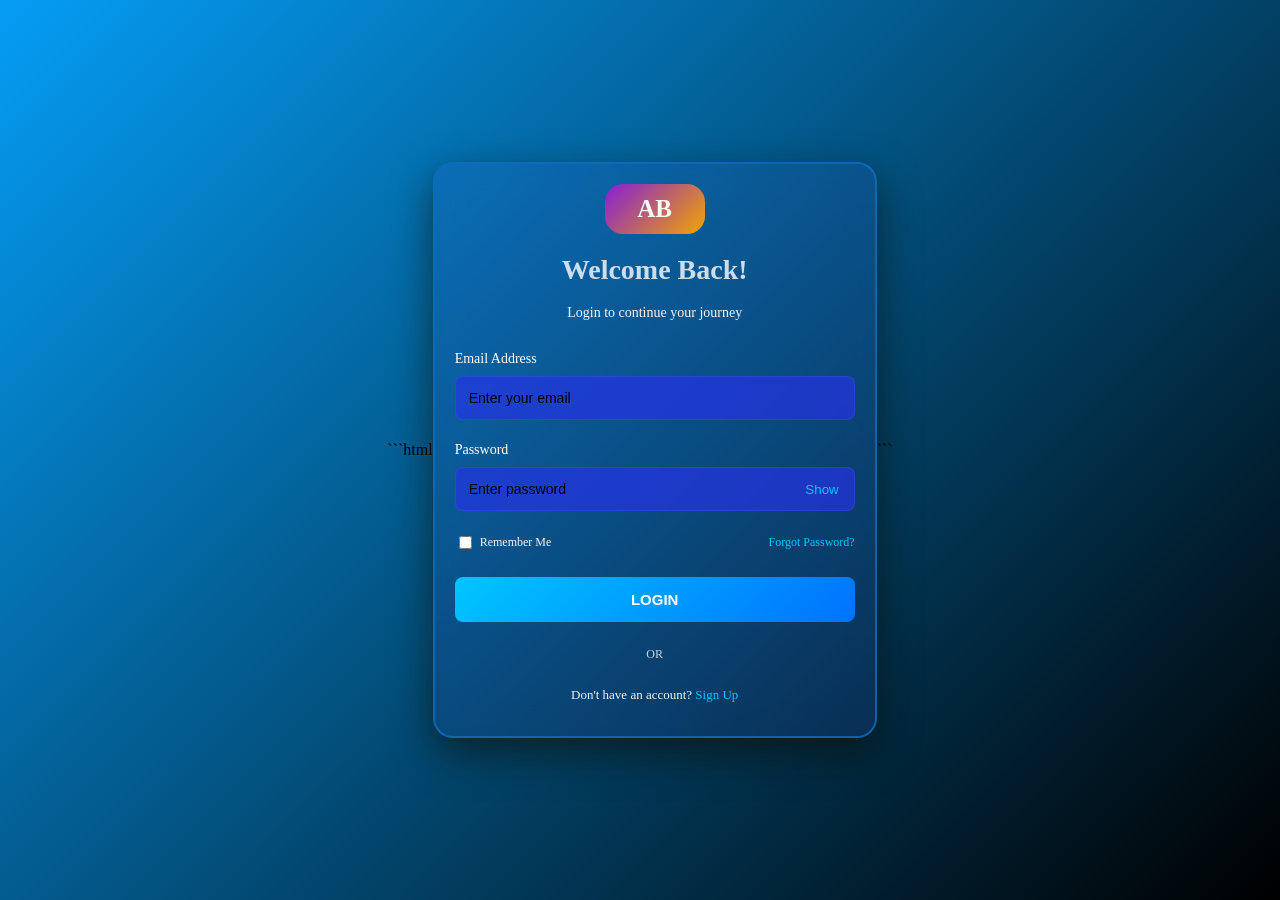
<file: index.html>
```html
<!DOCTYPE html>
<html lang="en">
<head>
    <meta charset="UTF-8">
    <meta name="viewport" content="width=device-width, initial-scale=1.0">
    <title>Modern Login Page</title>
    <link rel="stylesheet" href="style.css">
</head>

<body>

    <div class="login-box">

        <div class="logo">AB</div>

        <h1>Welcome Back!</h1>
        <p class="subtitle">Login to continue your journey</p>

        <form id="loginForm">

            <div class="input-group">
                <label>Email Address</label>
                <input type="email" placeholder="Enter your email" required>
            </div>

            <div class="input-group">
                <label>Password</label>

                <div class="password-box">
                    <input type="password" id="password" placeholder="Enter password" required>
                    <button type="button" id="togglePassword">Show</button>
                </div>
            </div>

            <div class="options">
                <label>
                    <input type="checkbox">
                    Remember Me
                </label>

                <a href="#">Forgot Password?</a>
            </div>

            <button type="submit" class="login-btn">LOGIN</button>

        </form>

        <div class="divider">OR</div>

        <p class="signup">
            Don't have an account?
            <a href="#">Sign Up</a>
        </p>

    </div>

    <script src="script.js"></script>

</body>
</html>
```
</file>
<file: style.css>
```css
* {
    margin: 0;
    padding: 0;
    box-sizing: border-box;
    font-family: 'Segoe UI', }

body {
    min-height: 10vh;
    display: flex;
    justify-content: center;
    align-items: center;
    background: linear-gradient(135deg, #059df5, black);
    padding: 20px;
}

.login-box {
    width: 400px;
    padding: 20px;
    background: rgba(69, 98, 228, 0.116);
    backdrop-filter: blur(15px);
    border: 2px solid rgba(12, 109, 189, 0.829);
    border-radius: 20px;
    box-shadow: 0 15px 40px rgba(12, 12, 0, 0.575);
    animation: fadeIn 0.8s ease;
}

.logo {
    width: 100px;
    height: 50px;
    background: linear-gradient(135deg, #b505ebb9, #f1a603);
    color: rgb(250, 248, 248);
    display: flex;
    align-items: center;
    justify-content: center;
    border-radius: 18px;
    font-size: 25px;
    font-weight: bold;
    margin: 0 auto 20px;
}

h1 {
    color: rgba(253, 253, 253, 0.808);
    text-align: center;
    font-size: 28px;
}

.subtitle {
    color: #f4f5f7;
    text-align: center;
    margin: 10px 0 30px;
    font-size: 14px;
}

.input-group {
    margin-bottom: 22px;
}

.input-group label {
    display: block;
    color: white;
    margin-bottom: 9px;
    font-size: 14px;
}

.input-group input {
    width: 100%;
    padding: 13px;
    background: rgba(39, 52, 231, 0.692);
    border: 1px solid rgba(91, 113, 238, 0.2);
    border-radius: 8px;
    outline: none;
    color: black;
    font-size: 14px;
}

.input-group input::placeholder {
    color: #000000;
}

.input-group input:focus {
    border-color: #00c6ff;
}

.password-box {
    position: relative;
}

.password-box input {
    padding-right: 65px;
}

#togglePassword {
    position: absolute;
    right: 10px;
    top: 50%;
    transform: translateY(-50%);
    background: transparent;
    border: none;
    color: #00c6ff;
    cursor: pointer;
}

.options {
    display: flex;
    justify-content: space-between;
    align-items: center;
    color: rgb(248, 245, 245);
    font-size: 12px;
    margin: 5px 0 25px;
}

.options label {
    display: flex;
    align-items: center;
    gap: 5px;
}

a {
    color: #00c6ff;
    text-decoration: none;
}

.login-btn {
    width: 100%;
    padding: 14px;
    background: linear-gradient(135deg, #00c6ff, #0072ff);
    color: white;
    border: none;
    border-radius: 8px;
    font-size: 15px;
    font-weight: bold;
    cursor: pointer;
    transition: 0.3s;
}

.login-btn:hover {
    transform: translateY(-3px);
    box-shadow: 0 8px 20px rgba(4, 80, 41, 0.836);
}

.divider {
    text-align: center;
    color: #cbd5e1;
    margin: 25px 0;
    font-size: 12px;
}

.signup {
    color: rgb(241, 243, 242);
    text-align: center;
    font-size: 13px;
}

@keyframes fadeIn {
    from {
        opacity: 0;
        transform: translateY(20px);
    }

    to {
        opacity: 1;
        transform: translateY(0);
    }
}

@media (max-width: 480px) {
    .login-box {
        width: 100%;
        padding: 30px 22px;
    }
}
```
</file>
